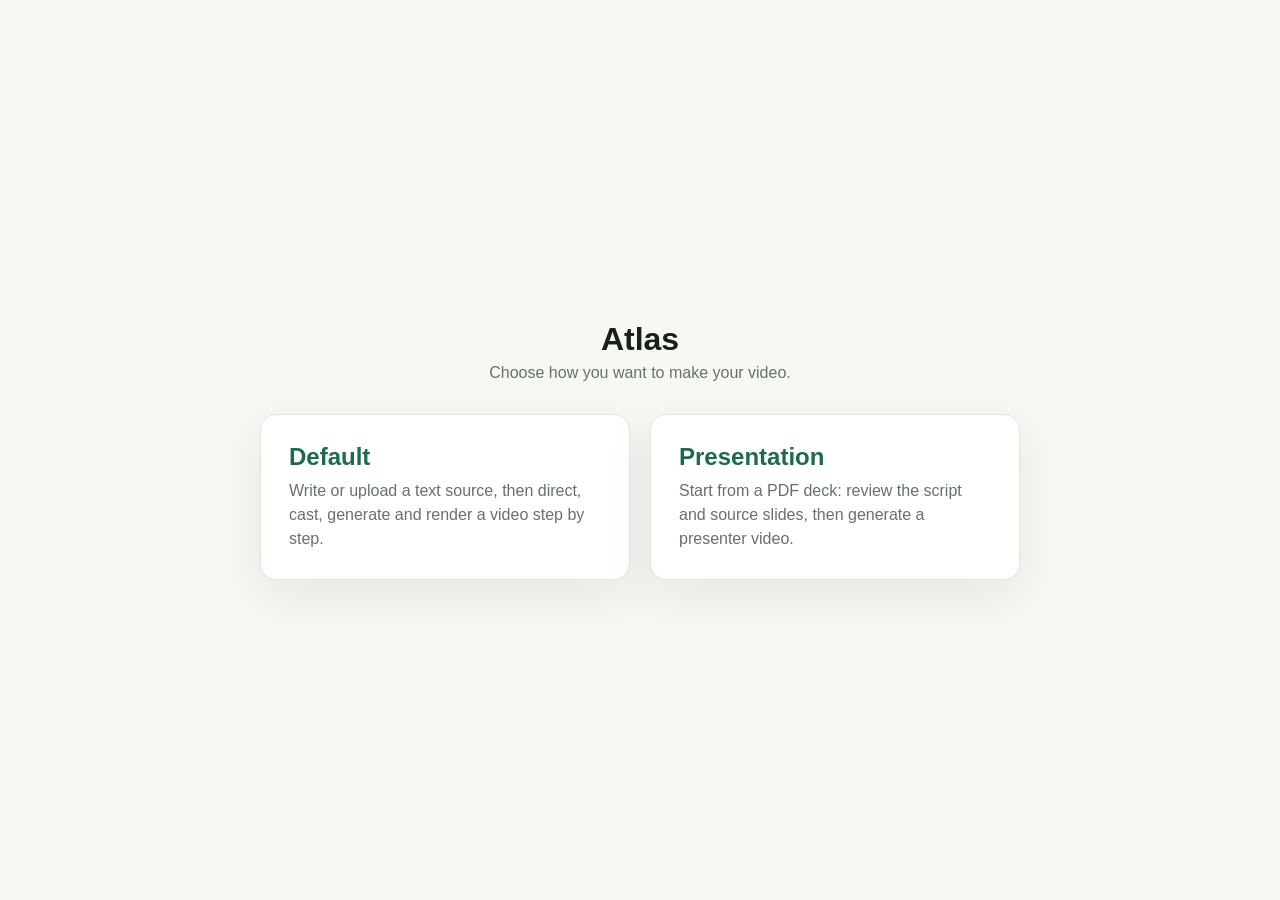
<file: web/landing/index.html>
<!doctype html>
<html lang="en"><head><meta charset="utf-8"><meta name="viewport" content="width=device-width, initial-scale=1">
<title>Atlas</title>
<style>
:root{--ink:#17211b;--muted:#66716a;--line:#dfe5df;--paper:#f7f8f4;--card:#fff;--green:#1d6b4f;--shadow:0 16px 50px rgba(23,33,27,.08)}
*{box-sizing:border-box}body{margin:0;min-height:100vh;background:var(--paper);color:var(--ink);font-family:Inter,"Segoe UI",Arial,sans-serif;display:flex;flex-direction:column;align-items:center;justify-content:center;padding:32px 16px}
h1{margin:0 0 6px;font-size:2rem}p.lead{margin:0 0 32px;color:var(--muted)}
.cards{display:grid;grid-template-columns:repeat(auto-fit,minmax(260px,1fr));gap:20px;width:100%;max-width:760px}
a.card{display:block;background:var(--card);border:1px solid var(--line);border-radius:16px;padding:28px;text-decoration:none;color:inherit;box-shadow:var(--shadow);transition:transform .15s,border-color .15s}
a.card:hover,a.card:focus-visible{transform:translateY(-3px);border-color:var(--green);outline:none}
.card h2{margin:0 0 8px;color:var(--green)}.card p{margin:0;color:var(--muted);line-height:1.5}
</style></head>
<body>
<h1>Atlas</h1><p class="lead">Choose how you want to make your video.</p>
<div class="cards">
  <a class="card" href="/studio/"><h2>Default</h2><p>Write or upload a text source, then direct, cast, generate and render a video step by step.</p></a>
  <a class="card" href="/pdf-review/"><h2>Presentation</h2><p>Start from a PDF deck: review the script and source slides, then generate a presenter video.</p></a>
</div>
</body></html>
</file>
